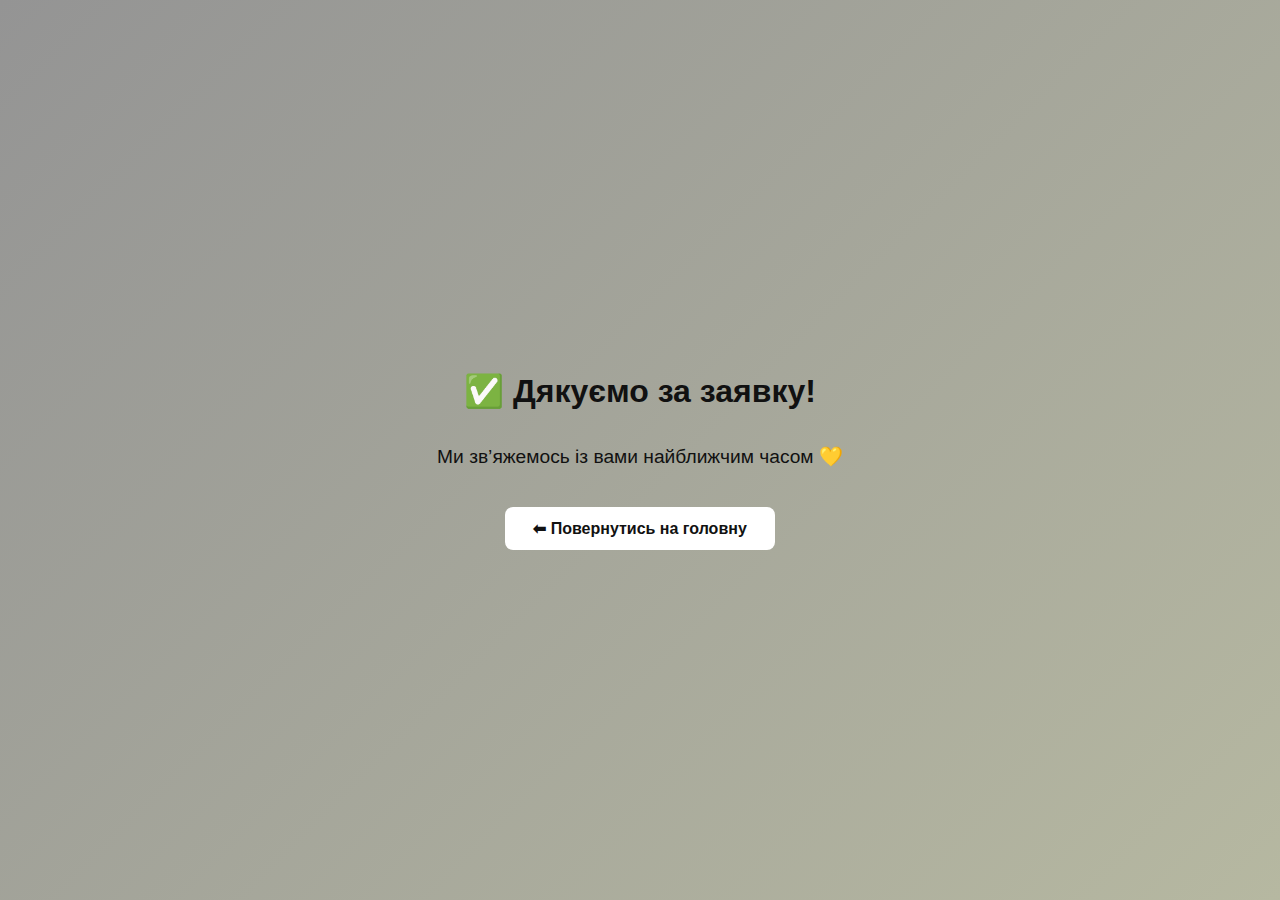
<file: thank-you.html>
<!DOCTYPE html>
<html lang="uk">
<head>
  <meta charset="UTF-8">
  <meta name="viewport" content="width=device-width, initial-scale=1.0">
  <link rel="icon" href="./images/favavatricon1.png">
  <title>Дякуємо — Ефективна реклама онлайн</title>
  <style>
    body {
      margin: 0;
      padding: 0;
      height: 100vh;
      display: flex;
      justify-content: center;
      align-items: center;
      flex-direction: column;
      font-family: "Poppins", sans-serif;
      background: linear-gradient(135deg, #949494, #b6b8a1);
      color: #111;
      text-align: center;
      animation: fadeIn 1s ease forwards;
    }

    @keyframes fadeIn {
      from { opacity: 0; transform: translateY(20px); }
      to   { opacity: 1; transform: translateY(0); }
    }

    h1 {
      font-size: 2rem;
      margin-bottom: 0.5em;
    }

    p {
      font-size: 1.2rem;
      margin-bottom: 2em;
    }

    a.button {
      background: #fff;
      color: #111;
      text-decoration: none;
      padding: 12px 28px;
      border-radius: 8px;
      font-weight: 600;
      transition: transform 0.2s ease, box-shadow 0.3s ease;
    }

    a.button:hover {
      transform: scale(1.05);
      box-shadow: 0 10px 25px rgba(0,0,0,0.2);
    }
  </style>
</head>
<body>
  <h1>✅ Дякуємо за заявку!</h1>
  <p>Ми зв’яжемось із вами найближчим часом 💛</p>
  <a href="index.html" class="button">⬅ Повернутись на головну</a>
</body>
</html>
</file>
